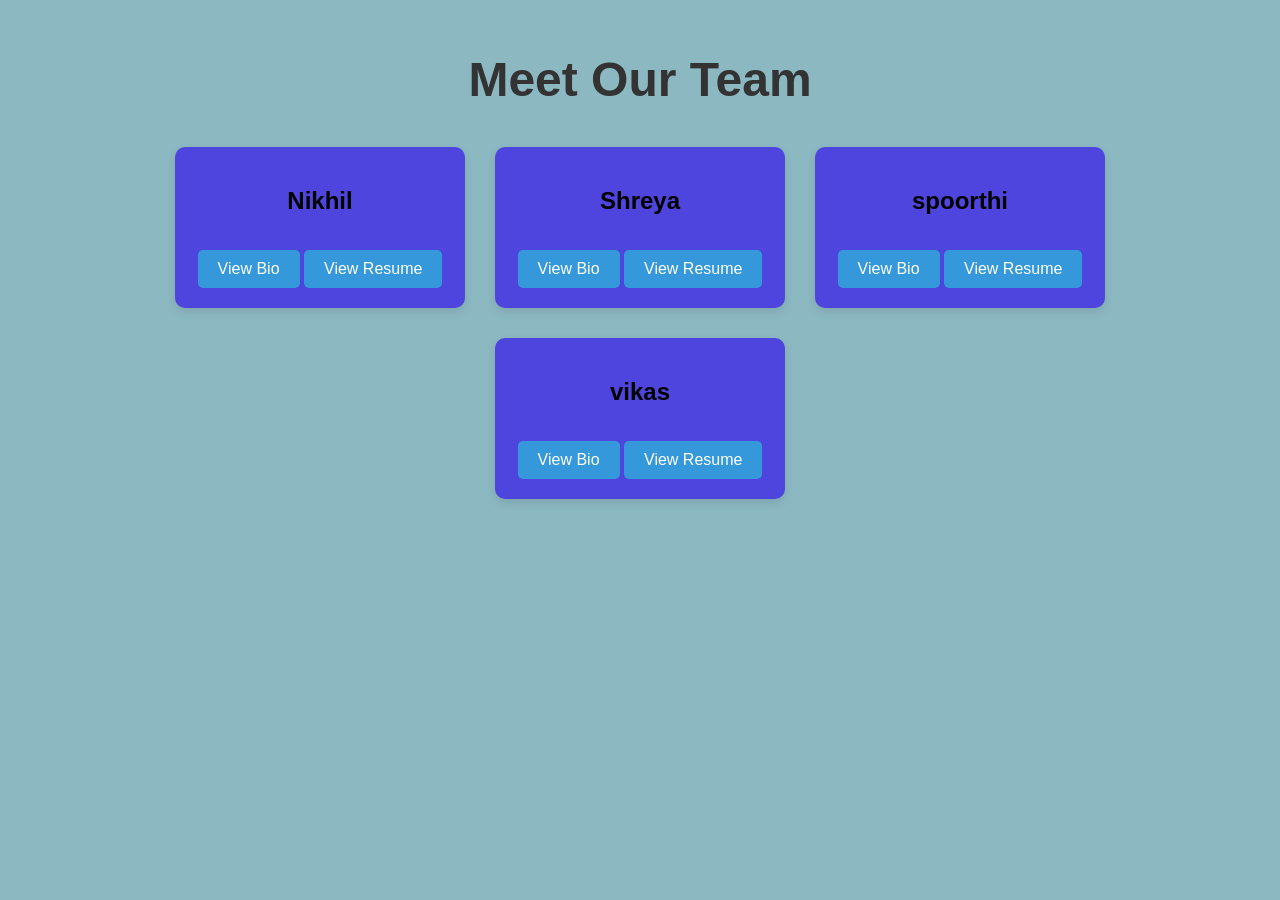
<file: index.html>
<!DOCTYPE html>
<html lang="en">
<head>
  <meta charset="UTF-8">
  <title>Team Members</title>
  <link rel="stylesheet" href="style.css">
</head>
<body>
  <h1 class="title">Meet Our Team</h1>
  <div class="container">
    <div class="card">
      <h2>Nikhil </h2>
      <a href="bio1.html" class="btn">View Bio</a>
      <a href="resume1.html" class="btn">View Resume</a>

    </div>
    <div class="card">
      <h2>Shreya</h2>
      <a href="bio2.html" class="btn">View Bio</a>
      <a href="resume2.html" class="btn">View Resume</a>
      
    </div>
    <div class="card">
      <h2>spoorthi</h2>
      <a href="bio3.html" class="btn">View Bio</a>
      <a href="resume3.html" class="btn">View Resume</a>
      
    </div>
    <div class="card">
      <h2>vikas</h2></h2>
      <a href="bio4.html" class="btn">View Bio</a>
      <a href="resume4.html" class="btn">View Resume</a>
    </div>
  </div>
</body>
</html>
</file>
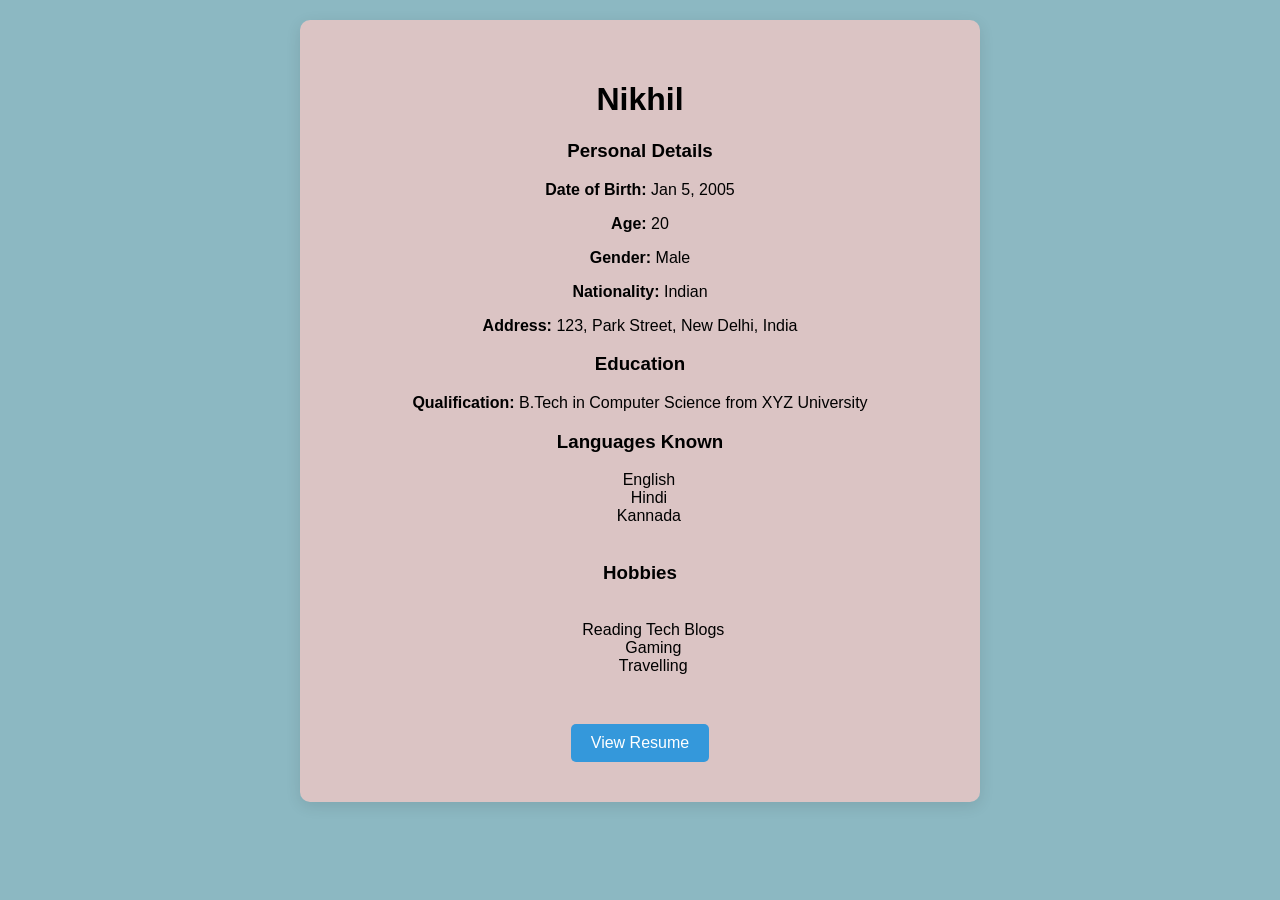
<file: bio1.html>
<!DOCTYPE html>
<html lang="en">
<head>
  <meta charset="UTF-8">
  <title>Biodata - Nikhil</title>
  <link rel="stylesheet" href="style.css">
</head>
<body>
  <div class="bio-container">
    <h1>Nikhil</h1>
    
    
    <h3>Personal Details</h3>
    <p><strong>Date of Birth:</strong> Jan 5, 2005</p>
    <p><strong>Age:</strong> 20</p>
    <p><strong>Gender:</strong> Male</p>
    <p><strong>Nationality:</strong> Indian</p>
    <p><strong>Address:</strong> 123, Park Street, New Delhi, India</p>

    <h3>Education</h3>
    <p><strong>Qualification:</strong> B.Tech in Computer Science from XYZ University</p>

    <h3>Languages Known</h3>
    <pre style="font-family: 'Arial',sans-serif;">
    English
    Hindi
    Kannada
    </pre>

    <h3>Hobbies</h3>
    <pre style="font-family: 'Arial',sans-serif;">

      Reading Tech Blogs
      Gaming
      Travelling
    </pre>

    <a href="resume1.html" class="btn animate-btn">View Resume</a>
  </div>
</body>
</html>
</file>
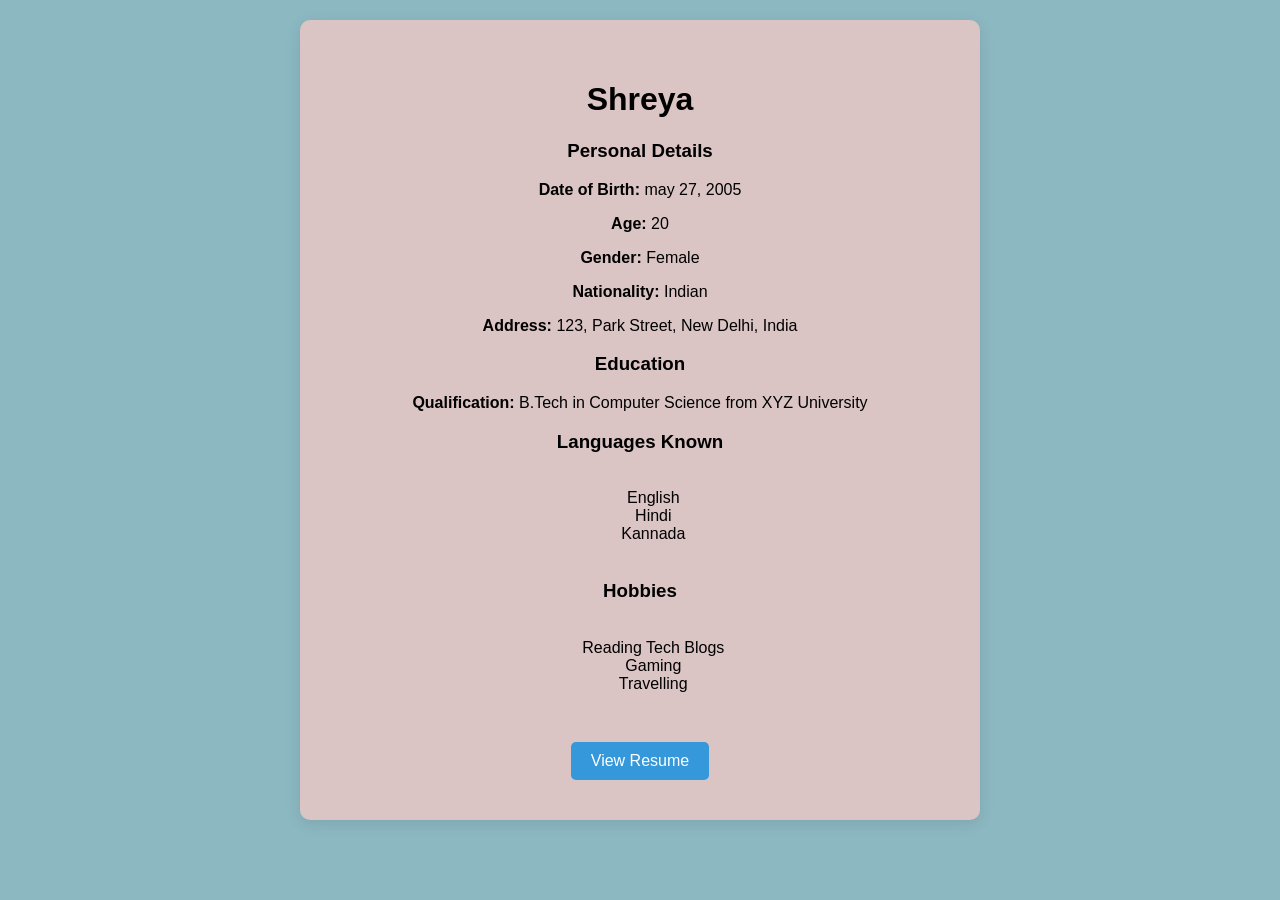
<file: bio2.html>
<!DOCTYPE html>
<html lang="en">
<head>
  <meta charset="UTF-8">
  <title>Biodata - Shreya</title>
  <link rel="stylesheet" href="style.css">
</head>
<body>
  <div class="bio-container">
    <h1>Shreya</h1>
    
    <h3>Personal Details</h3>
    <p><strong>Date of Birth:</strong> may 27, 2005</p>
    <p><strong>Age:</strong> 20</p>
    <p><strong>Gender:</strong> Female</p>
    <p><strong>Nationality:</strong> Indian</p>
    <p><strong>Address:</strong> 123, Park Street, New Delhi, India</p>

    <h3>Education</h3>
    <p><strong>Qualification:</strong> B.Tech in Computer Science from XYZ University</p>

    <h3>Languages Known</h3>
    <pre style="font-family: 'Arial',sans-serif;">

      English
      Hindi
      Kannada
    </pre>

    <h3>Hobbies</h3>
    <pre style="font-family: 'Arial',sans-serif;">

      Reading Tech Blogs
      Gaming
      Travelling
    </pre>

    <a href="resume2.html" class="btn animate-btn">View Resume</a>
  </div>
</body>
</html>
</file>
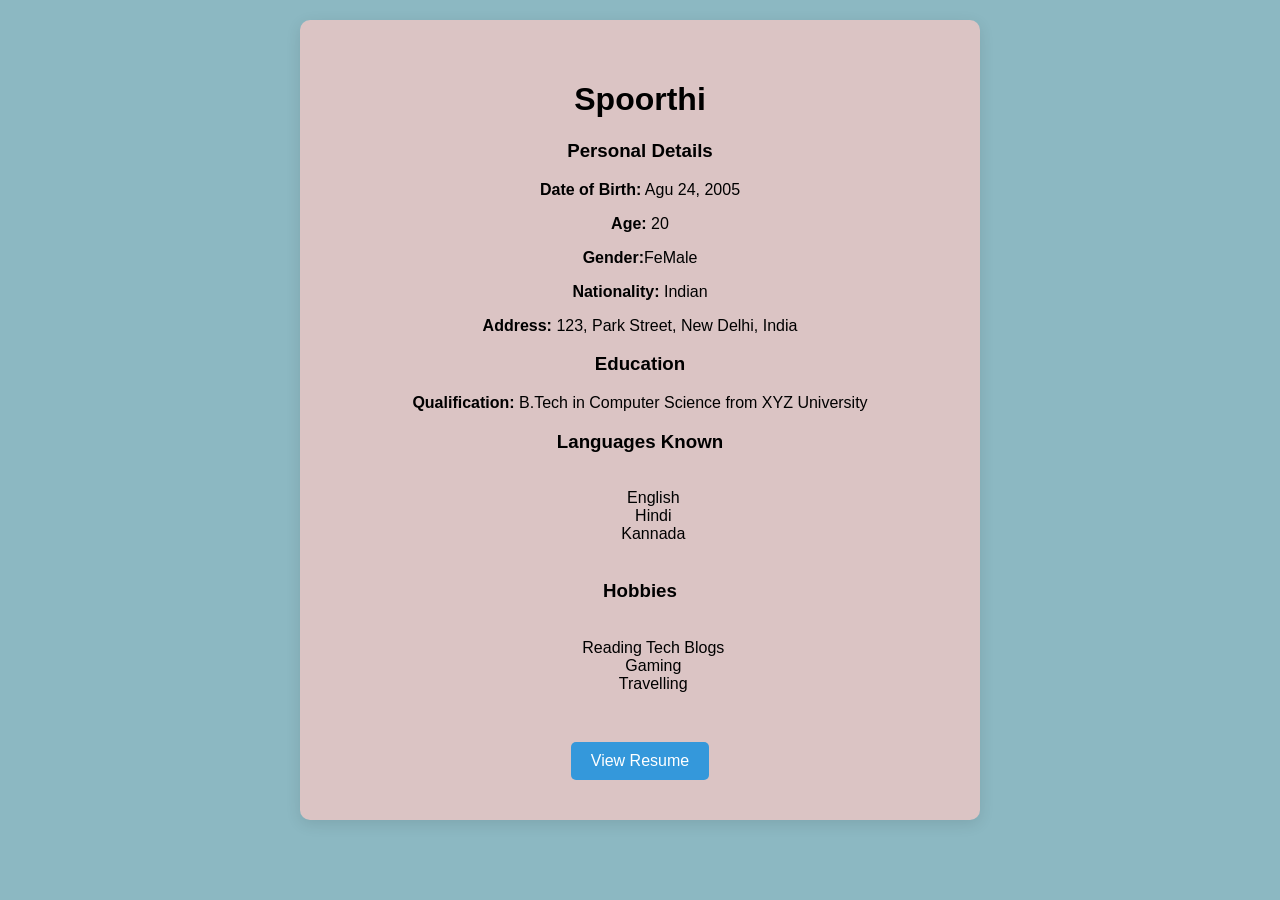
<file: bio3.html>
<!DOCTYPE html>
<html lang="en">
<head>
  <meta charset="UTF-8">
  <title>Biodata - Spoorthi</title>
  <link rel="stylesheet" href="style.css">
</head>
<body>
  <div class="bio-container">
    <h1>Spoorthi</h1>
    
    
    <h3>Personal Details</h3>
    <p><strong>Date of Birth:</strong> Agu 24, 2005</p>
    <p><strong>Age:</strong> 20</p>
    <p><strong>Gender:</strong>FeMale</p>
    <p><strong>Nationality:</strong> Indian</p>
    <p><strong>Address:</strong> 123, Park Street, New Delhi, India</p>

    <h3>Education</h3>
    <p><strong>Qualification:</strong> B.Tech in Computer Science from XYZ University</p>

    <h3>Languages Known</h3>
    <pre style="font-family: 'Arial',sans-serif;">

      English
      Hindi
      Kannada
    </pre>

    <h3>Hobbies</h3>
    <pre style="font-family: 'Arial',sans-serif;">

      Reading Tech Blogs
      Gaming
      Travelling
    </pre>

    <a href="resume3.html" class="btn animate-btn">View Resume</a>
  </div>
</body>
</html>
</file>
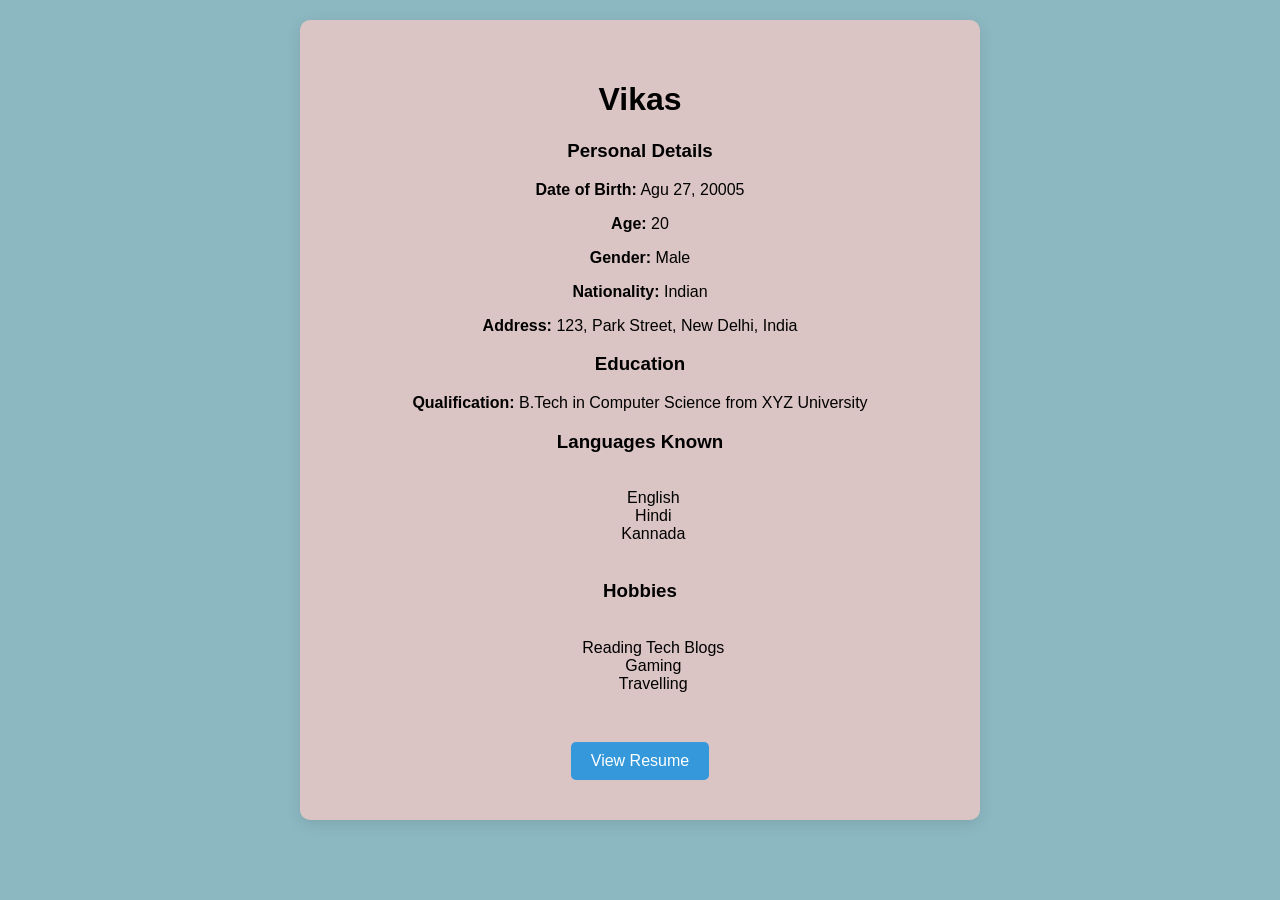
<file: bio4.html>
<!DOCTYPE html>
<html lang="en">
<head>
  <meta charset="UTF-8">
  <title>Biodata - Vikas</title>
  <link rel="stylesheet" href="style.css">
</head>
<body>
  <div class="bio-container">
    <h1>Vikas</h1>
    
    <h3>Personal Details</h3>
    <p><strong>Date of Birth:</strong> Agu 27, 20005</p>
    <p><strong>Age:</strong> 20</p>
    <p><strong>Gender:</strong> Male</p>
    <p><strong>Nationality:</strong> Indian</p>
    <p><strong>Address:</strong> 123, Park Street, New Delhi, India</p>

    <h3>Education</h3>
    <p><strong>Qualification:</strong> B.Tech in Computer Science from XYZ University</p>

    <h3>Languages Known</h3>
    <pre style="font-family: 'Arial',sans-serif;">

      English
      Hindi
      Kannada
    </pre>

    <h3>Hobbies</h3>
    <pre style="font-family: 'Arial',sans-serif;">

      Reading Tech Blogs
      Gaming
      Travelling
    </pre>

    <a href="resume4.html" class="btn animate-btn">View Resume</a>
  </div>
</body>
</html>
</file>
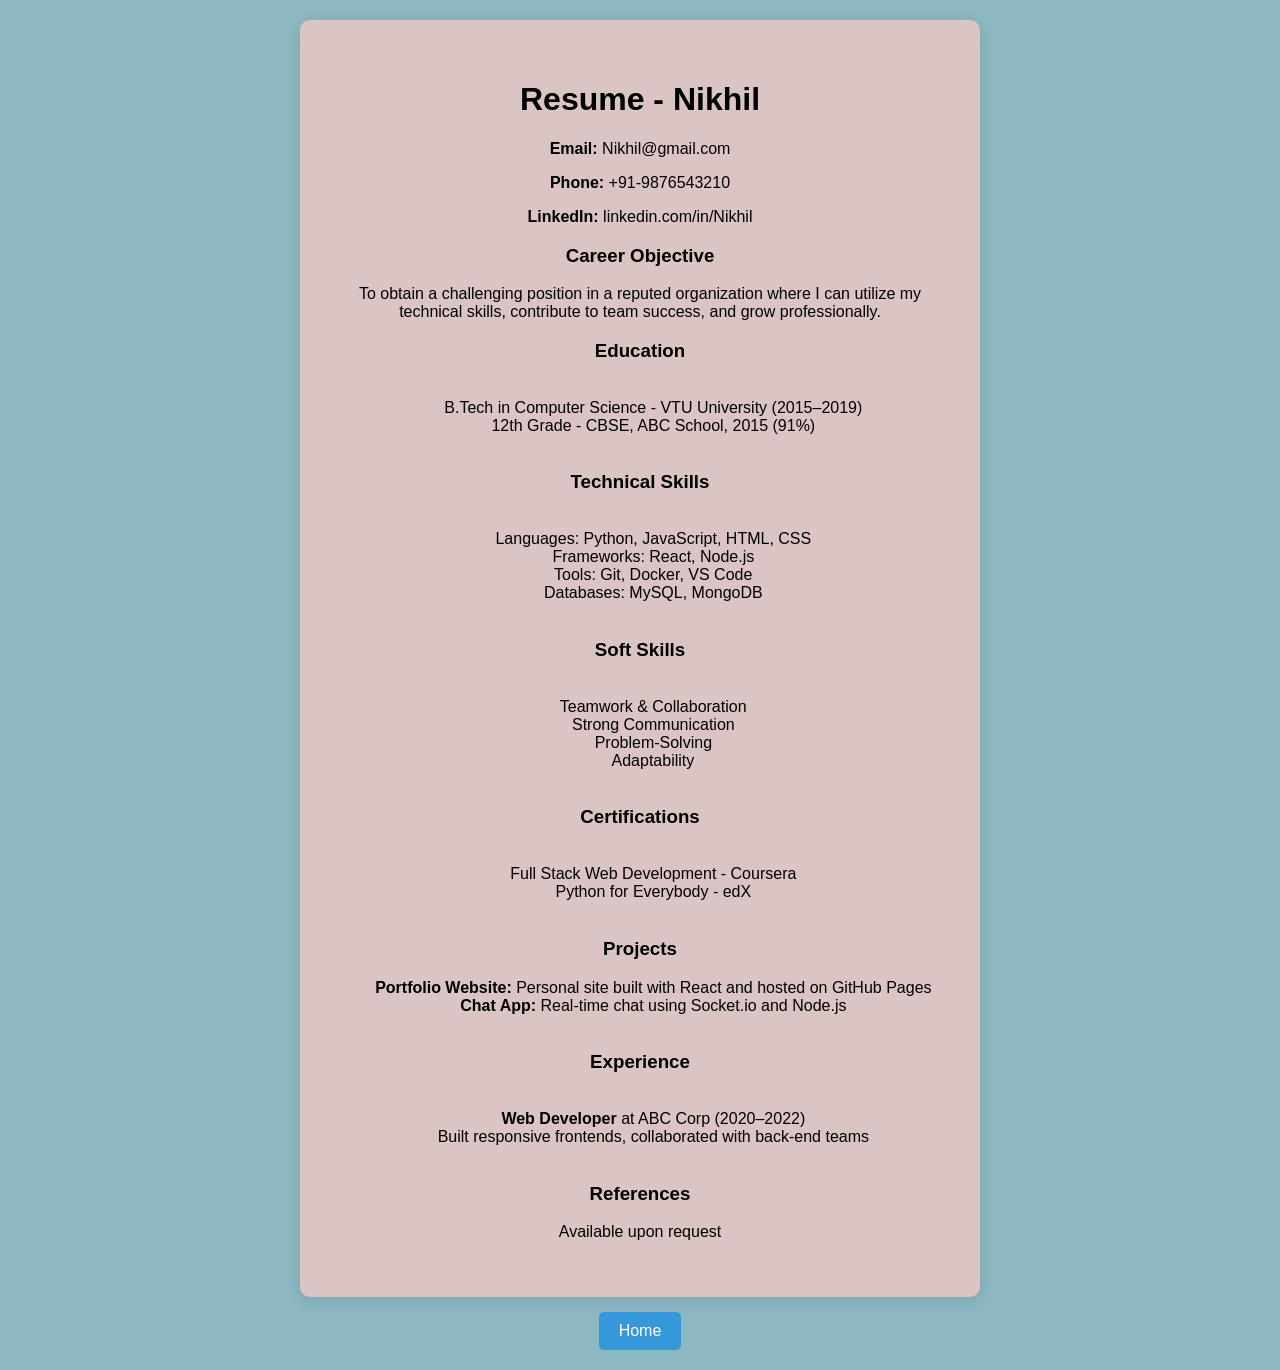
<file: resume1.html>
<!DOCTYPE html>
<html lang="en">
<head>
  <meta charset="UTF-8">
  <title>Resume - Nikhil</title>
  <link rel="stylesheet" href="style.css">
</head>
<body>
  <div class="resume-container">
    <h1>Resume - Nikhil</h1>
    <p><strong>Email:</strong> Nikhil@gmail.com</p>
    <p><strong>Phone:</strong> +91-9876543210</p>
    <p><strong>LinkedIn:</strong> linkedin.com/in/Nikhil</p>

    <h3>Career Objective</h3>
    <p>To obtain a challenging position in a reputed organization where I can utilize my technical skills, contribute to team success, and grow professionally.</p>

    <h3>Education</h3>
    <pre style="font-family: 'Arial',sans-serif;">

      B.Tech in Computer Science - VTU University (2015–2019)
      12th Grade - CBSE, ABC School, 2015 (91%)
    </pre>

    <h3>Technical Skills</h3>
    <pre style="font-family: 'Arial',sans-serif;">

      Languages: Python, JavaScript, HTML, CSS
      Frameworks: React, Node.js
      Tools: Git, Docker, VS Code
      Databases: MySQL, MongoDB
    </pre>

    <h3>Soft Skills</h3>
    <pre style="font-family: 'Arial',sans-serif;">

      Teamwork & Collaboration
      Strong Communication
      Problem-Solving
      Adaptability
    </pre>

    <h3>Certifications</h3>
    <pre style="font-family: 'Arial',sans-serif;">

      Full Stack Web Development - Coursera
      Python for Everybody - edX
    </pre>

    <h3>Projects</h3>
    <pre style="font-family: 'Arial',sans-serif;">
      <strong>Portfolio Website:</strong> Personal site built with React and hosted on GitHub Pages
      <strong>Chat App:</strong> Real-time chat using Socket.io and Node.js
    </pre>

    <h3>Experience</h3>
    <pre style="font-family: 'Arial',sans-serif;">

      <strong>Web Developer</strong> at ABC Corp (2020–2022)</li>
      Built responsive frontends, collaborated with back-end teams
    </pre>

    <h3>References</h3>
    <p>Available upon request</p>
  </div>
  <a href="index.html" class="btn animate-btn">Home</a>
</body>
</html>
</file>
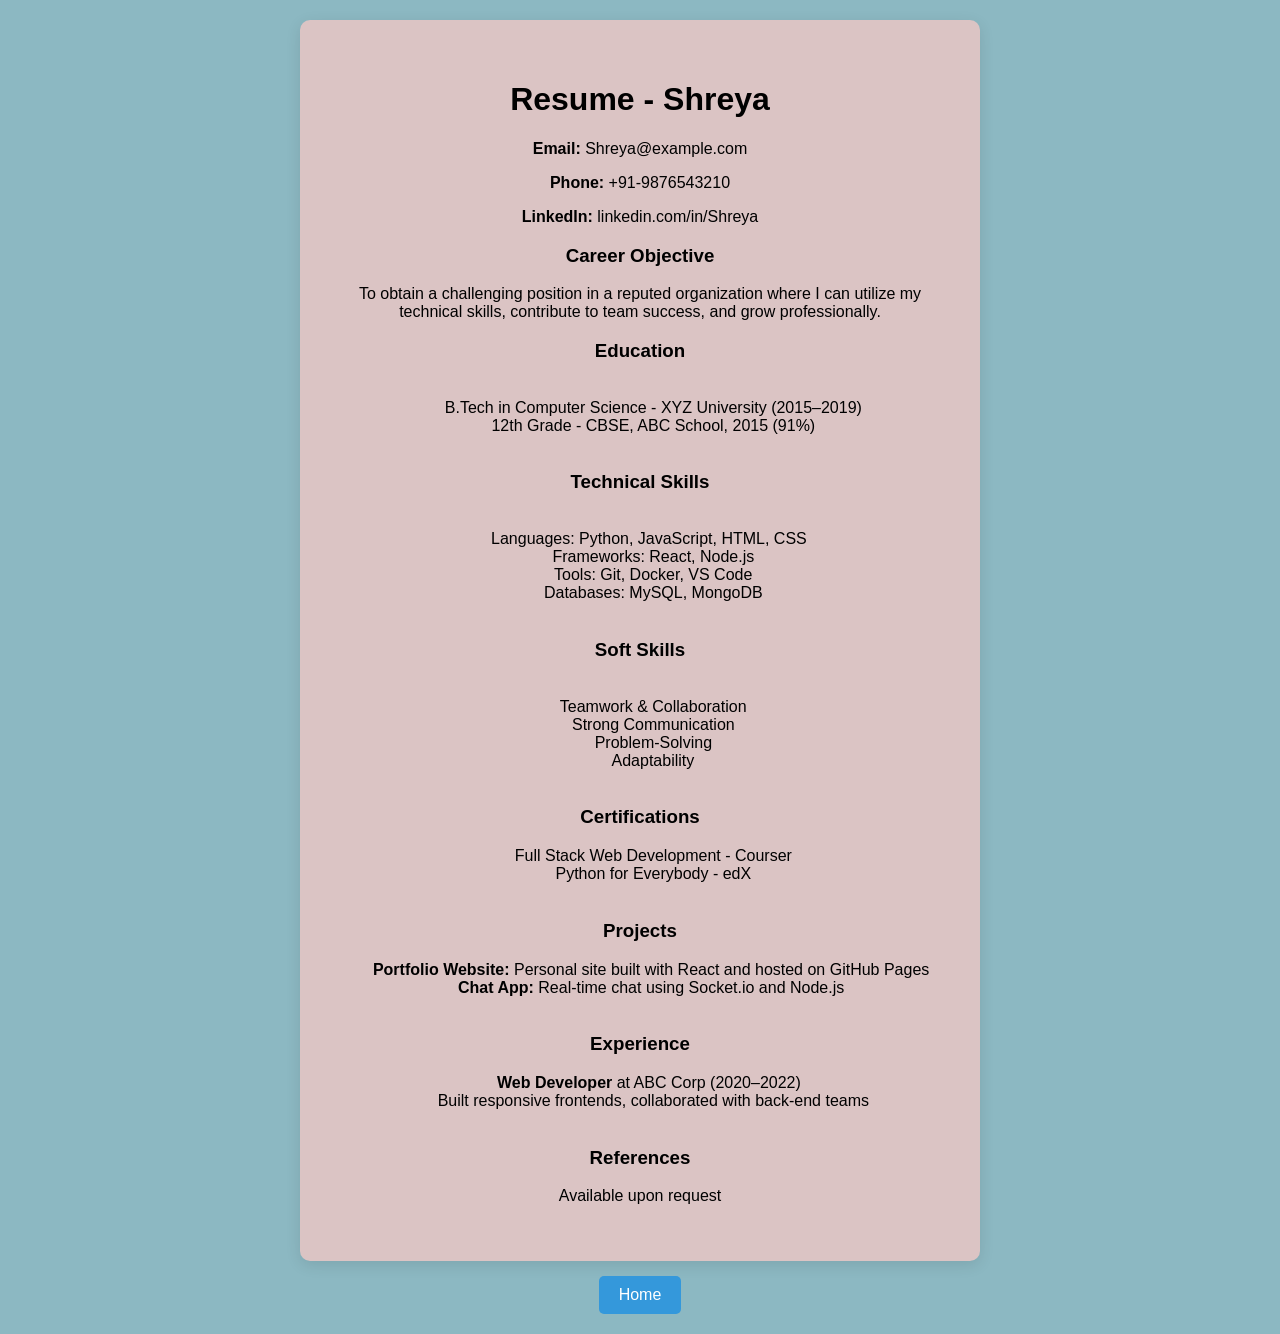
<file: resume2.html>
<!DOCTYPE html>
<html lang="en">
<head>
  <meta charset="UTF-8">
  <title>Resume - Shreya</title>
  <link rel="stylesheet" href="style.css">
</head>
<body>
  <div class="resume-container">
    <h1>Resume - Shreya</h1>
    <p><strong>Email:</strong> Shreya@example.com</p>
    <p><strong>Phone:</strong> +91-9876543210</p>
    <p><strong>LinkedIn:</strong> linkedin.com/in/Shreya</p>

    <h3>Career Objective</h3>
    <p>To obtain a challenging position in a reputed organization where I can utilize my technical skills, contribute to team success, and grow professionally.</p>

    <h3>Education</h3>
    <pre style="font-family: 'Arial',sans-serif;">

      B.Tech in Computer Science - XYZ University (2015–2019)
      12th Grade - CBSE, ABC School, 2015 (91%)
    </pre>

    <h3>Technical Skills</h3>
    <pre style="font-family: 'Arial',sans-serif;">

    Languages: Python, JavaScript, HTML, CSS
      Frameworks: React, Node.js
      Tools: Git, Docker, VS Code
      Databases: MySQL, MongoDB
    </pre>

    <h3>Soft Skills</h3>
    <pre style="font-family: 'Arial',sans-serif;">

      Teamwork & Collaboration
      Strong Communication
      Problem-Solving
      Adaptability
    </pre>

    <h3>Certifications</h3>
    <pre style="font-family: 'Arial',sans-serif;">
      Full Stack Web Development - Courser
      Python for Everybody - edX
    </pre>

    <h3>Projects</h3>
    <pre style="font-family: 'Arial',sans-serif;">
     <strong>Portfolio Website:</strong> Personal site built with React and hosted on GitHub Pages
     <strong>Chat App:</strong> Real-time chat using Socket.io and Node.js
    </pre>

    <h3>Experience</h3>
    <pre style="font-family: 'Arial',sans-serif;">
    <strong>Web Developer</strong> at ABC Corp (2020–2022)
      Built responsive frontends, collaborated with back-end teams
    </pre>

    <h3>References</h3>
    <p>Available upon request</p>
  </div>
  <a href="index.html" class="btn animate-btn">Home</a>
</body>
</html>
</file>
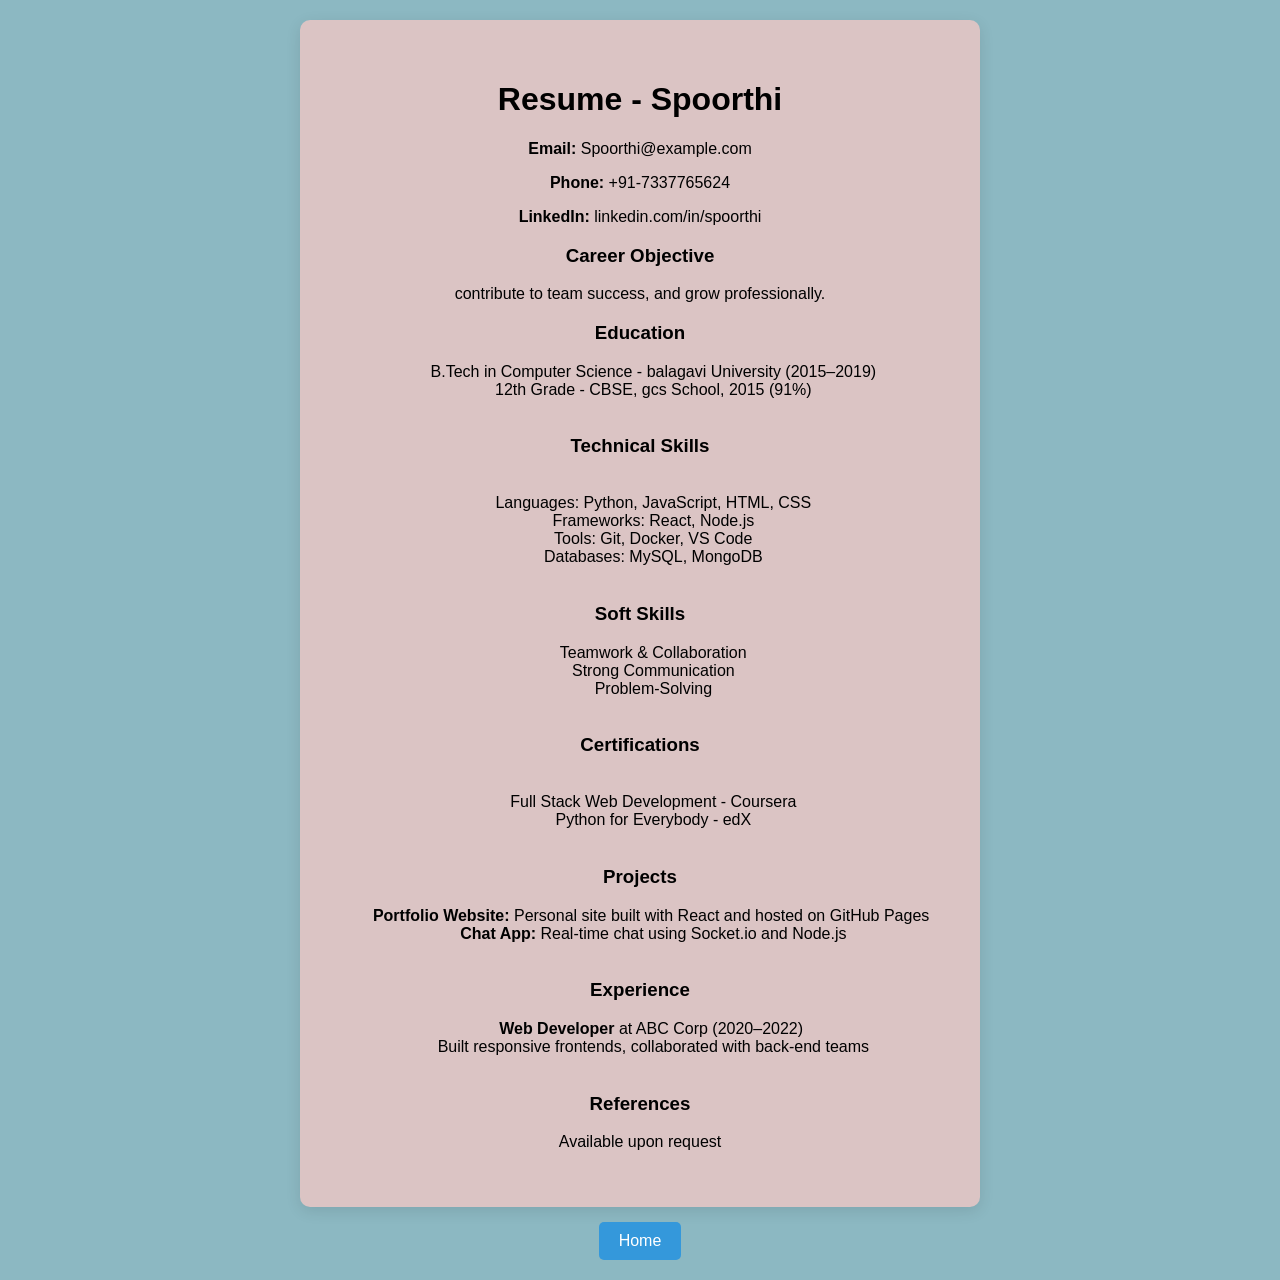
<file: resume3.html>
<!DOCTYPE html>
<html lang="en">
<head>
  <meta charset="UTF-8">
  <title>Resume - Spoorthi</title>
  <link rel="stylesheet" href="style.css">
</head>
<body>
  <div class="resume-container">
    <h1>Resume - Spoorthi</h1>
    <p><strong>Email:</strong> Spoorthi@example.com</p>
    <p><strong>Phone:</strong> +91-7337765624</p>
    <p><strong>LinkedIn:</strong> linkedin.com/in/spoorthi</p>

    <h3>Career Objective</h3>
    <p> contribute to team success, and grow professionally.</p>

    <h3>Education</h3>
  <pre style="font-family: 'Arial',sans-serif;">
      B.Tech in Computer Science - balagavi University (2015–2019)
      12th Grade - CBSE, gcs School, 2015 (91%)
  </pre>

    <h3>Technical Skills</h3>
    <pre style="font-family: 'Arial',sans-serif;">

      Languages: Python, JavaScript, HTML, CSS
      Frameworks: React, Node.js
      Tools: Git, Docker, VS Code
      Databases: MySQL, MongoDB
    </pre>

    <h3>Soft Skills</h3>
    <pre style="font-family: 'Arial',sans-serif;">
      Teamwork & Collaboration
      Strong Communication
      Problem-Solving
      </pre>

    <h3>Certifications</h3>
    <pre style="font-family: 'Arial',sans-serif;">

      Full Stack Web Development - Coursera
      Python for Everybody - edX
    </pre>

    <h3>Projects</h3>
    <pre style="font-family: 'Arial',sans-serif;">
     <strong>Portfolio Website:</strong> Personal site built with React and hosted on GitHub Pages
      <strong>Chat App:</strong> Real-time chat using Socket.io and Node.js
    </pre>

    <h3>Experience</h3>
    <pre style="font-family: 'Arial',sans-serif;">
     <strong>Web Developer</strong> at ABC Corp (2020–2022)
      Built responsive frontends, collaborated with back-end teams
    </pre>

    <h3>References</h3>
    <p>Available upon request</p>
  </div>
  <a href="index.html" class="btn animate-btn">Home</a>
</body>
</html>
</file>
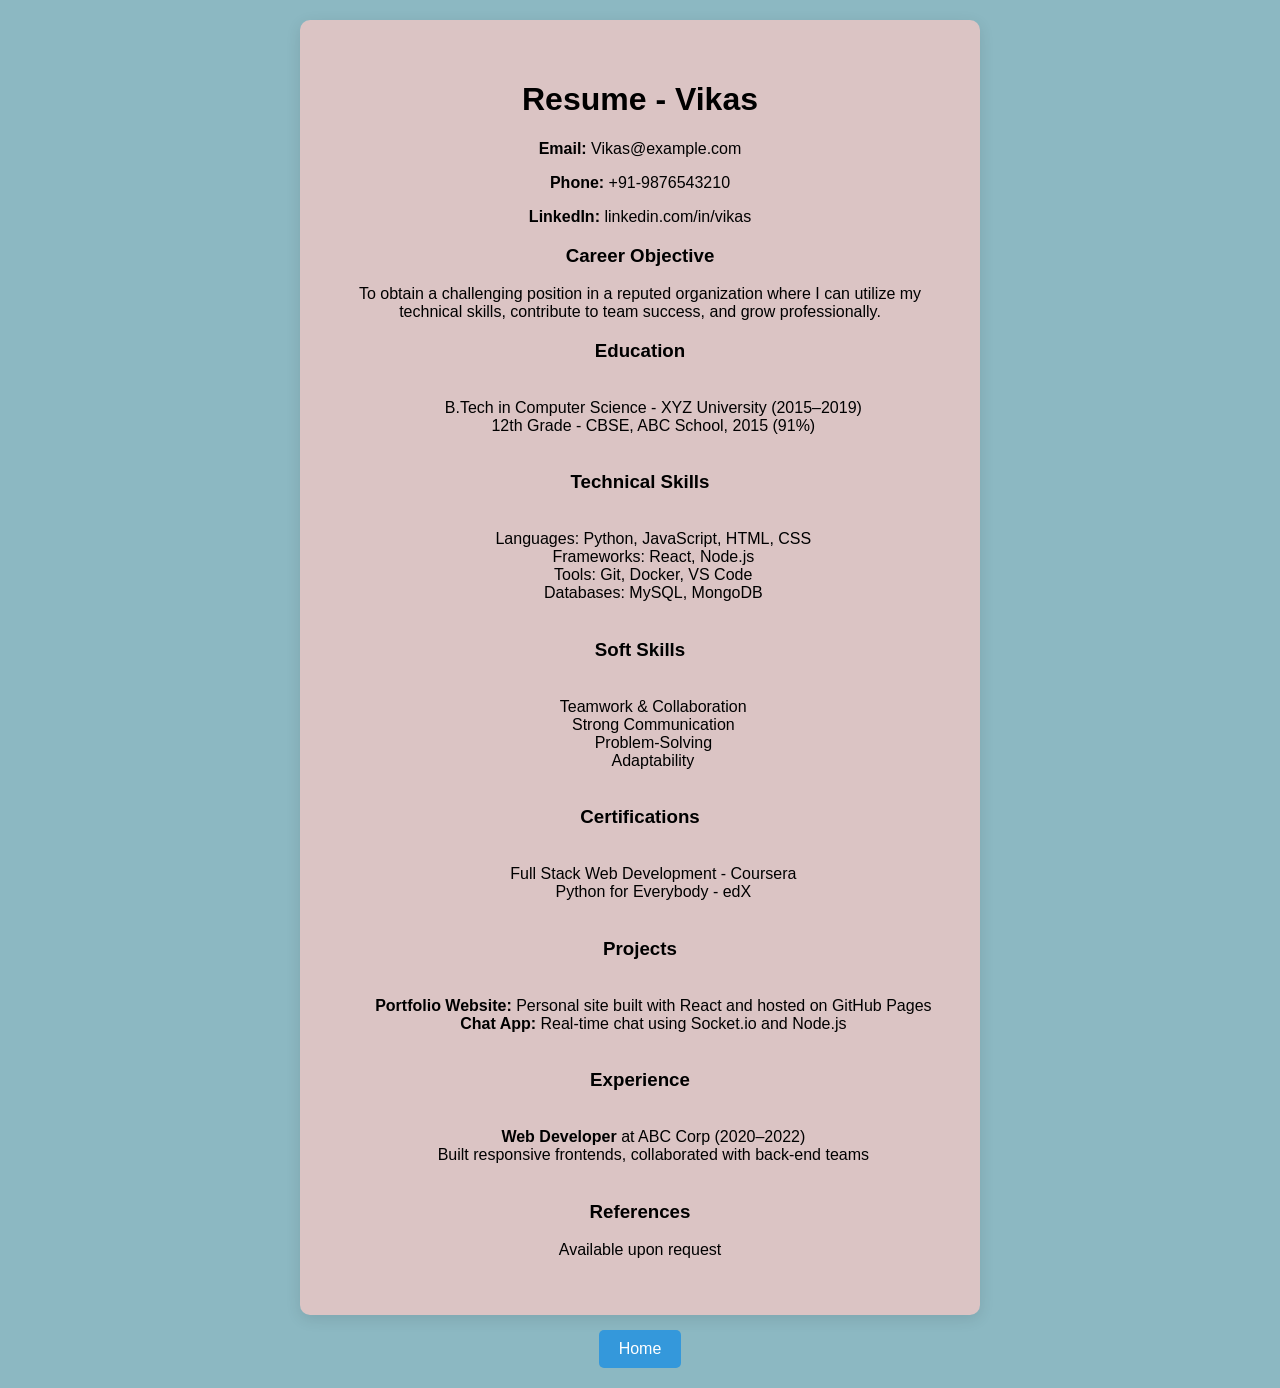
<file: resume4.html>
<!DOCTYPE html>
<html lang="en">
<head>
  <meta charset="UTF-8">
  <title>Resume - Vikas</title>
  <link rel="stylesheet" href="style.css">
</head>
<body>
  <div class="resume-container">
    <h1>Resume - Vikas</h1>
    <p><strong>Email:</strong> Vikas@example.com</p>
    <p><strong>Phone:</strong> +91-9876543210</p>
    <p><strong>LinkedIn:</strong> linkedin.com/in/vikas</p>

    <h3>Career Objective</h3>
    <p>To obtain a challenging position in a reputed organization where I can utilize my technical skills, contribute to team success, and grow professionally.</p>

    <h3>Education</h3>
    <pre style="font-family: 'Arial',sans-serif;">

      B.Tech in Computer Science - XYZ University (2015–2019)
      12th Grade - CBSE, ABC School, 2015 (91%)
      </pre>

    <h3>Technical Skills</h3>
    <pre style="font-family: 'Arial',sans-serif;">

      Languages: Python, JavaScript, HTML, CSS
      Frameworks: React, Node.js
      Tools: Git, Docker, VS Code
      Databases: MySQL, MongoDB
    </pre>

    <h3>Soft Skills</h3>
    <pre style="font-family: 'Arial',sans-serif;">

      Teamwork & Collaboration
      Strong Communication
      Problem-Solving
      Adaptability
    </pre>

    <h3>Certifications</h3>
  <pre style="font-family: 'Arial',sans-serif;">

      Full Stack Web Development - Coursera
      Python for Everybody - edX
  </pre>

    <h3>Projects</h3>
    <pre style="font-family: 'Arial',sans-serif;">

      <strong>Portfolio Website:</strong> Personal site built with React and hosted on GitHub Pages
      <strong>Chat App:</strong> Real-time chat using Socket.io and Node.js
    </pre>

    <h3>Experience</h3>
    <pre style="font-family: 'Arial',sans-serif;">

      <strong>Web Developer</strong> at ABC Corp (2020–2022)
      Built responsive frontends, collaborated with back-end teams
    </pre>

    <h3>References</h3>
    <p>Available upon request</p>
  </div>
  <a href="index.html" class="btn animate-btn">Home</a>
</body>
</html>
</file>
<file: style.css>
body {
  font-family: 'Segoe UI', sans-serif;
  background: #8cb8c2;
  margin: 0;
  padding: 20px;
  text-align: center;
}

.title {
  font-size: 3em;
  color: #333;
  margin-bottom: 40px;
  animation: fadeInDown 1s ease-in-out;
}

.container {
  display: flex;
  justify-content: center;
  gap: 30px;
  flex-wrap: wrap;
}

.card {
  background:rgb(78, 68, 222);;
  border-radius: 10px;
  padding: 20px;
  width: 250px;
  box-shadow: 0 4px 10px rgba(0,0,0,0.1);
  transition: transform 0.3s;
  animation: fadeIn 1.2s ease-in-out;
}

.card:hover {
  transform: scale(1.05);
  color: aliceblue;
  background-color: rgb(24, 69, 101);
}

.btn {
  display: inline-block;
  margin-top: 15px;
  padding: 10px 20px;
  background: #3498db;
  color: white;
  text-decoration: none;
  border-radius: 5px;
  transition: background 0.3s;
}

.btn:hover {
 background: #5b1c9d;
}

.animate-btn {
  animation: pulse 1.5s infinite;
}

.bio-container, .resume-container {
  background: rgb(219, 196, 196);
  margin: auto;
  padding: 40px;
  max-width: 600px;
  border-radius: 10px;
  box-shadow: 0 4px 15px rgba(0,0,0,0.1);
  animation: fadeInUp 1s ease-in-out;
}

@keyframes fadeIn {
  from { opacity: 0; transform: translateY(20px); }
  to { opacity: 1; transform: translateY(0); }
}

@keyframes fadeInDown {
  from { opacity: 0; transform: translateY(-30px); }
  to { opacity: 1; transform: translateY(0); }
}

@keyframes fadeInUp {
  from { opacity: 0; transform: translateY(40px); }
  to { opacity: 1; transform: translateY(0); }
}

@keyframes pulse {
  0% { transform: scale(1); }
  50% { transform: scale(1.05); }
  100% { transform: scale(1); }
}
</file>
